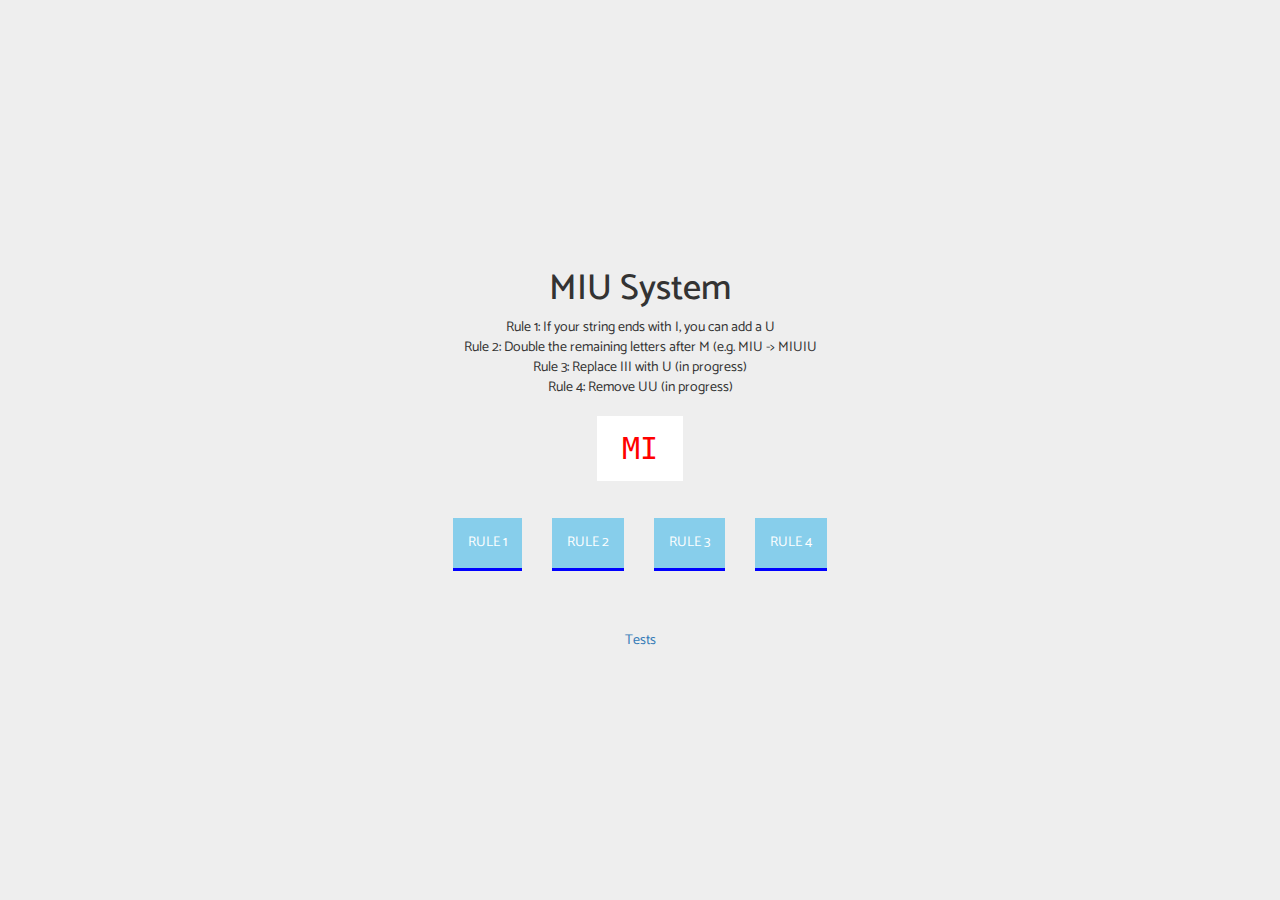
<file: index.html>
<!DOCTYPE html>
<html>
  <head>
    <title>MIU System</title>
    <link rel="stylesheet" href="https://maxcdn.bootstrapcdn.com/bootstrap/3.3.7/css/bootstrap.min.css" />
    <link href="https://fonts.googleapis.com/css?family=Catamaran" rel="stylesheet">
    <link rel="stylesheet" href="styles.css" />
  </head>
  <body>
    <div class="container text-center">
      <h1>MIU System</h1>
      <div id='root'>
      </div>
      <a href="test.html">Tests</a>
    </div>
    <script src="js/miu-system.js"></script>
    <script src="js/solver.js"></script>
    <script src="js/script.js"></script>
  </body>
</html>
</file>
<file: styles.css>
body {
  background: #eee;
  display: flex;
  justify-content: center;
  align-items: center;
  height: 100vh;
  font-family: 'Catamaran';
}

.app {
  padding-bottom: 48px;
}

.rulesBlock {
  list-style-type: none;
  padding: 0;
}

.currentString {
  font-size: 3rem;
  margin: 30px;
}

.currentString span {
  background: white;
  padding: 15px 25px;
  font-family: monospace;
  color: red;
}

.button {
  margin: 15px;
  height: 50px;
  padding: 15px;
  line-height: 20px;
  color: white;
  background: skyblue;
  box-shadow: 0px 3px 0px blue;
  border: none;
  text-transform: uppercase;
}

.button:hover {
  position: relative;
  top: 2px;
  box-shadow: 0px 1px 0px blue;
}
</file>
